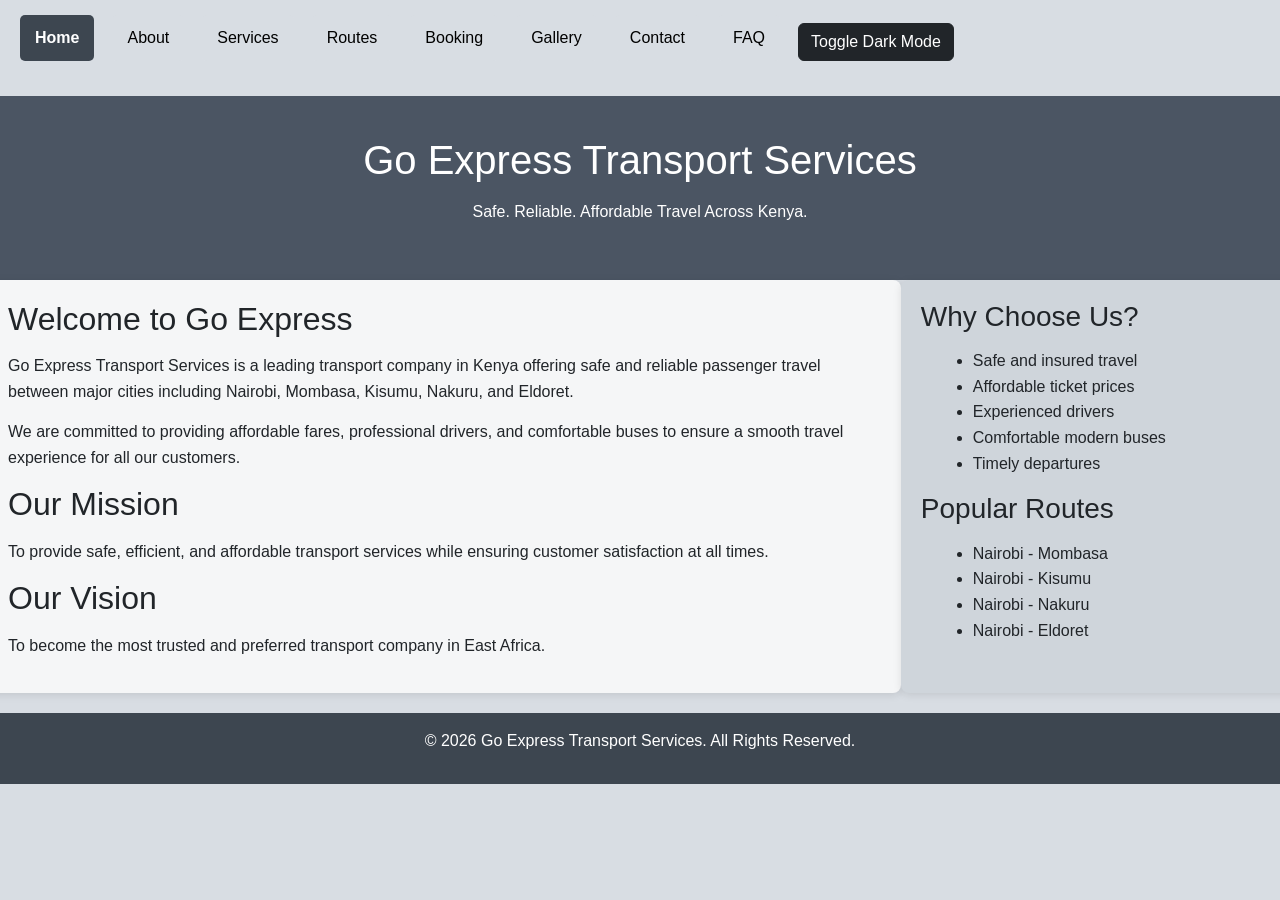
<file: index.html>
<!DOCTYPE html>
<html lang="en">
<head>
    <meta charset="UTF-8">
    <meta name="viewport" content="width=device-width, initial-scale=1.0">
    <title>Go Express Transport - Home</title>
    <link href="https://cdn.jsdelivr.net/npm/bootstrap@5.3.3/dist/css/bootstrap.min.css" rel="stylesheet">
    <link rel="stylesheet" href="css/style.css">
</head>
<body>
     <div class="navigation">

        <a href="index.html" class="active">Home</a>
        <a href="aboutus.html">About</a>
        <a href="services.html">Services</a>
        <a href="routes.html">Routes</a>
        <a href="booking.html">Booking</a>
        <a href="gallery.html">Gallery</a>
        <a href="contact.html">Contact</a>
        <a href="faq.html">FAQ</a>

        <button id="darkModeBtn" class="btn btn-dark mt-2">
            Toggle Dark Mode
        </button>

    </div>
    <!-- Header Section -->
    <div class="banner">
        <h1>Go Express Transport Services</h1>
        <p>Safe. Reliable. Affordable Travel Across Kenya.</p>
    </div>

    <!-- Main Content Section -->
    <div class="row">

        <!-- Left Content -->
        <div class="content">

            <h2>Welcome to Go Express</h2>

            <p>
                Go Express Transport Services is a leading transport company in Kenya
                offering safe and reliable passenger travel between major cities including
                Nairobi, Mombasa, Kisumu, Nakuru, and Eldoret.
            </p>

            <p>
                We are committed to providing affordable fares, professional drivers,
                and comfortable buses to ensure a smooth travel experience for all our customers.
            </p>

            <h2>Our Mission</h2>
            <p>
                To provide safe, efficient, and affordable transport services while ensuring
                customer satisfaction at all times.
            </p>

            <h2>Our Vision</h2>
            <p>
                To become the most trusted and preferred transport company in East Africa.
            </p>

        </div>

        <!-- Right Sidebar -->
        <div class="right_side_bar">

            <h3>Why Choose Us?</h3>
            <ul>
                <li>Safe and insured travel</li>
                <li>Affordable ticket prices</li>
                <li>Experienced drivers</li>
                <li>Comfortable modern buses</li>
                <li>Timely departures</li>
            </ul>

            <h3>Popular Routes</h3>
            <ul>
                <li>Nairobi - Mombasa</li>
                <li>Nairobi - Kisumu</li>
                <li>Nairobi - Nakuru</li>
                <li>Nairobi - Eldoret</li>
            </ul>

        </div>

    </div>

    <!-- Footer -->
    <div class="footer">
        <p>&copy; 2026 Go Express Transport Services. All Rights Reserved.</p>
    </div>

    <script src="https://cdn.jsdelivr.net/npm/bootstrap@5.3.3/dist/js/bootstrap.bundle.min.js"></script>
    <script src="js/script.js"></script>

</body>
</html>
</file>
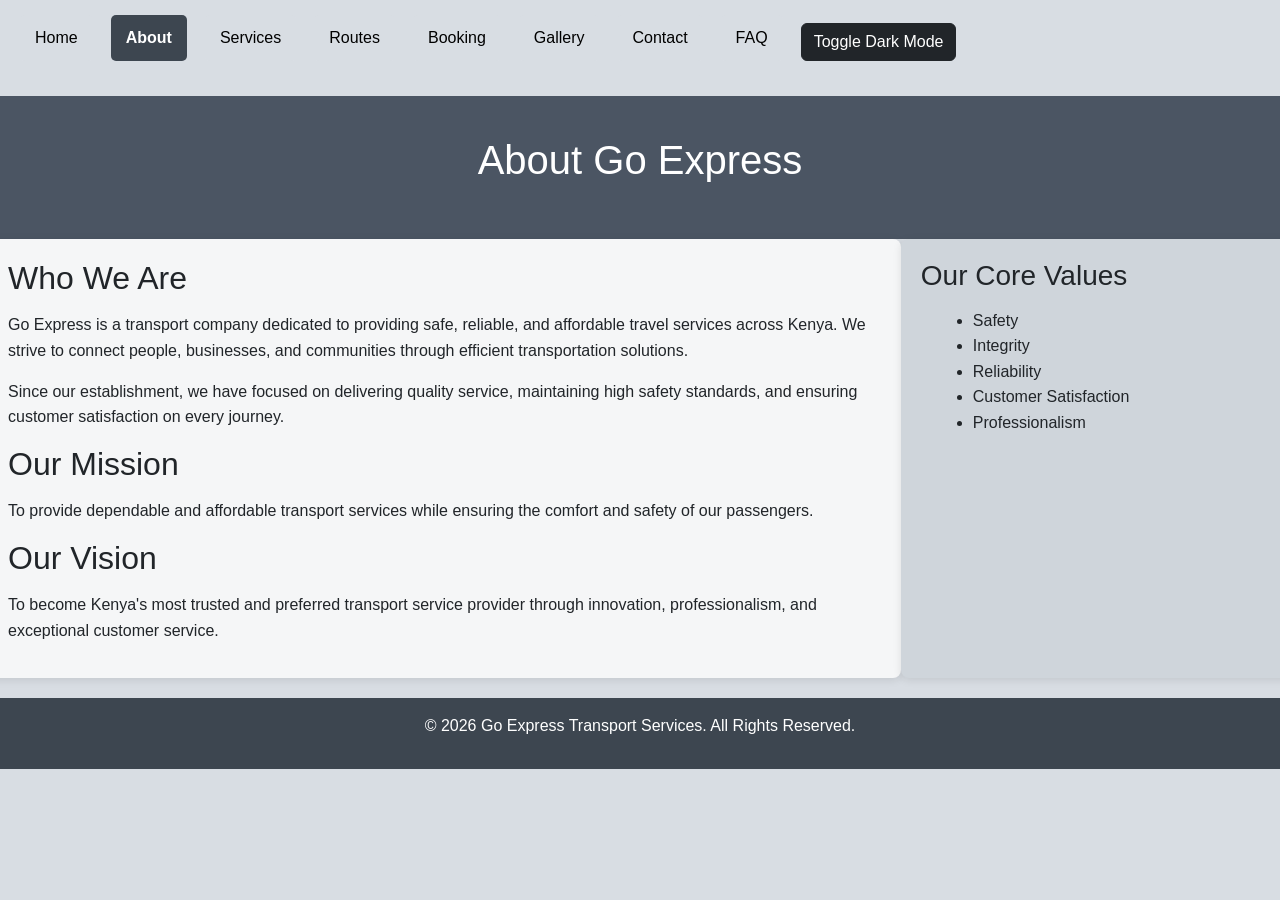
<file: aboutus.html>
<!DOCTYPE html>
<html lang="en">
<head>
    <meta charset="UTF-8">
    <meta name="viewport" content="width=device-width, initial-scale=1.0">
    <title>About Us - Go Express</title>
    <link href="https://cdn.jsdelivr.net/npm/bootstrap@5.3.3/dist/css/bootstrap.min.css" rel="stylesheet">
    <link rel="stylesheet" href="css/style.css">
</head>
<body>
    <div class="navigation">

        <a href="index.html">Home</a>
        <a href="aboutus.html" class="active">About</a>
        <a href="services.html">Services</a>
        <a href="routes.html">Routes</a>
        <a href="booking.html">Booking</a>
        <a href="gallery.html">Gallery</a>
        <a href="contact.html">Contact</a>
        <a href="faq.html">FAQ</a>

        <button id="darkModeBtn" class="btn btn-dark mt-2">
            Toggle Dark Mode
        </button>

    </div>
    <!-- Banner -->
    <div class="banner">
        <h1>About Go Express</h1>
    </div>

    <div class="row">

        <div class="content">

            <h2>Who We Are</h2>

            <p>
                Go Express is a transport company dedicated to providing
                safe, reliable, and affordable travel services across Kenya.
                We strive to connect people, businesses, and communities
                through efficient transportation solutions.
            </p>

            <p>
                Since our establishment, we have focused on delivering
                quality service, maintaining high safety standards, and
                ensuring customer satisfaction on every journey.
            </p>

            <h2>Our Mission</h2>

            <p>
                To provide dependable and affordable transport services
                while ensuring the comfort and safety of our passengers.
            </p>

            <h2>Our Vision</h2>

            <p>
                To become Kenya's most trusted and preferred transport
                service provider through innovation, professionalism,
                and exceptional customer service.
            </p>
        </div>
         
        <div class="right_side_bar">

            <h3>Our Core Values</h3>

            <ul>
                <li>Safety</li>
                <li>Integrity</li>
                <li>Reliability</li>
                <li>Customer Satisfaction</li>
                <li>Professionalism</li>
            </ul>

        </div>

    </div>

    <div class="footer">
        <p>&copy; 2026 Go Express Transport Services. All Rights Reserved.</p>
    </div>

    <script src="https://cdn.jsdelivr.net/npm/bootstrap@5.3.3/dist/js/bootstrap.bundle.min.js"></script>
    <script src="js/script.js"></script>

</body>
</html>
</file>
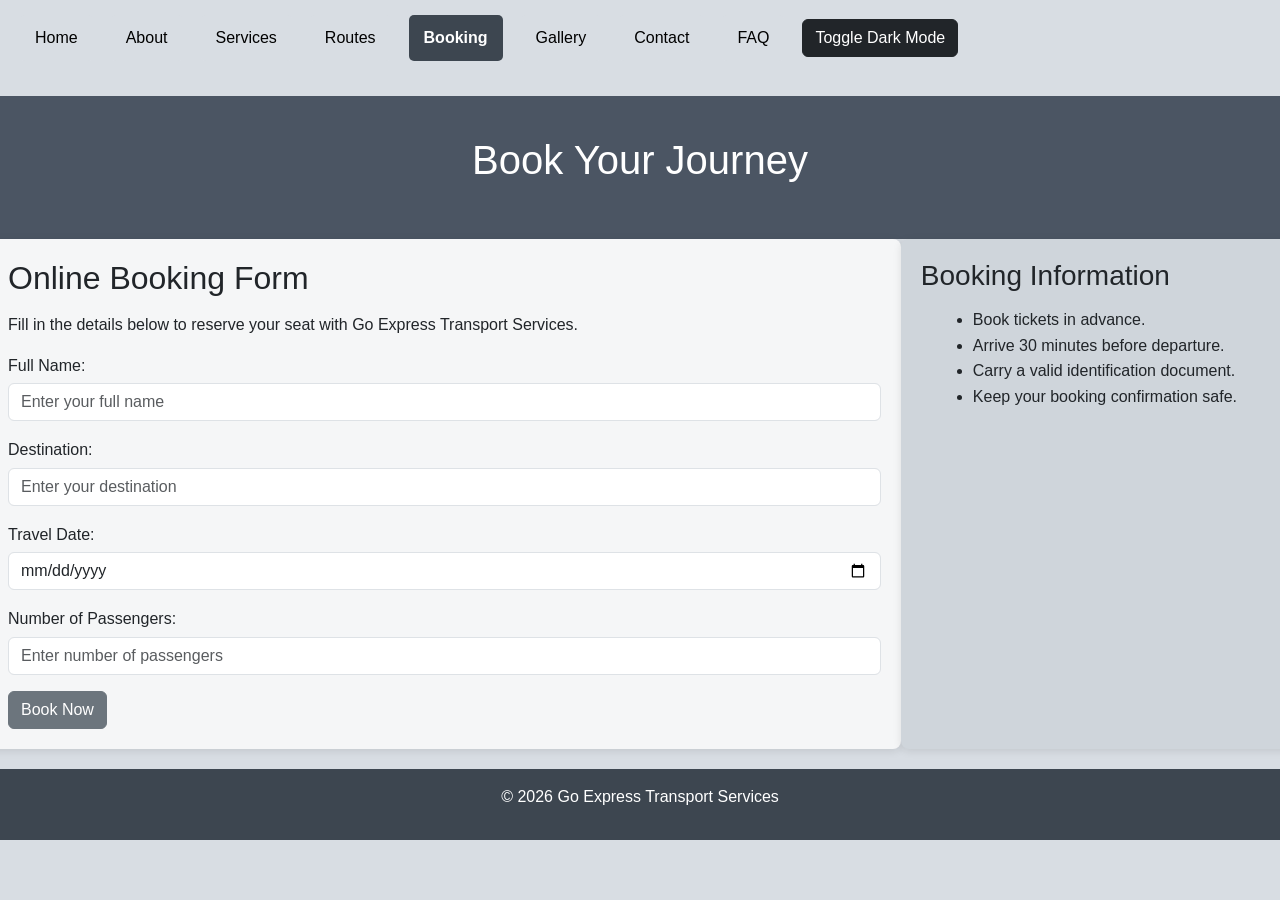
<file: booking.html>
<!DOCTYPE html>
<html lang="en">
<head>
    <meta charset="UTF-8">
    <meta name="viewport" content="width=device-width, initial-scale=1.0">
    <title>Booking - Go Express Transport</title>

    <link href="https://cdn.jsdelivr.net/npm/bootstrap@5.3.3/dist/css/bootstrap.min.css" rel="stylesheet">
    <link rel="stylesheet" href="css/style.css">
</head>
<body>
   <div class="navigation">

    <a href="index.html">Home</a>
    <a href="aboutus.html">About</a>
    <a href="services.html">Services</a>
    <a href="routes.html">Routes</a>
    <a href="booking.html" class="active">Booking</a>
    <a href="gallery.html">Gallery</a>
    <a href="contact.html">Contact</a>
    <a href="faq.html">FAQ</a>

    <button id="darkModeBtn" class="btn btn-dark">Toggle Dark Mode</button>
   </div>

    <div class="banner">
        <h1>Book Your Journey</h1>
    </div>

    <div class="row">

        <div class="content">

            <h2>Online Booking Form</h2>

            <p>
                Fill in the details below to reserve your seat with
                Go Express Transport Services.
            </p>

            <form id="bookingForm">

                <div class="mb-3">
                    <label for="fullname">Full Name:</label>
                    <input type="text" class="form-control" id="fullname" name="fullname" placeholder="Enter your full name" required>
                </div>

                <div class="mb-3">
                    <label for="destination">Destination:</label>
                    <input type="text" class="form-control" id="destination" name="destination" placeholder="Enter your destination" required>
                </div>

                <div class="mb-3">
                    <label for="traveldate">Travel Date:</label>
                    <input type="date" class="form-control" id="traveldate" name="traveldate" required>
                </div>

                <div class="mb-3">
                    <label for="passengers">Number of Passengers:</label>
                    <input type="number" class="form-control" id="passengers" name="passengers" placeholder="Enter number of passengers" required>
                </div>

                <button type="submit" class="btn btn-secondary" id="bookButton">Book Now</button>

            </form>

        </div>

        <div class="right_side_bar">

            <h3>Booking Information</h3>

            <ul>
                <li>Book tickets in advance.</li>
                <li>Arrive 30 minutes before departure.</li>
                <li>Carry a valid identification document.</li>
                <li>Keep your booking confirmation safe.</li>
            </ul>

        </div>

    </div>

    <div class="footer">
        <p>&copy; 2026 Go Express Transport Services</p>
    </div>

    <script src="https://cdn.jsdelivr.net/npm/bootstrap@5.3.3/dist/js/bootstrap.bundle.min.js"></script>

    <script src="js/script.js"></script>

</body>
</html>
</file>
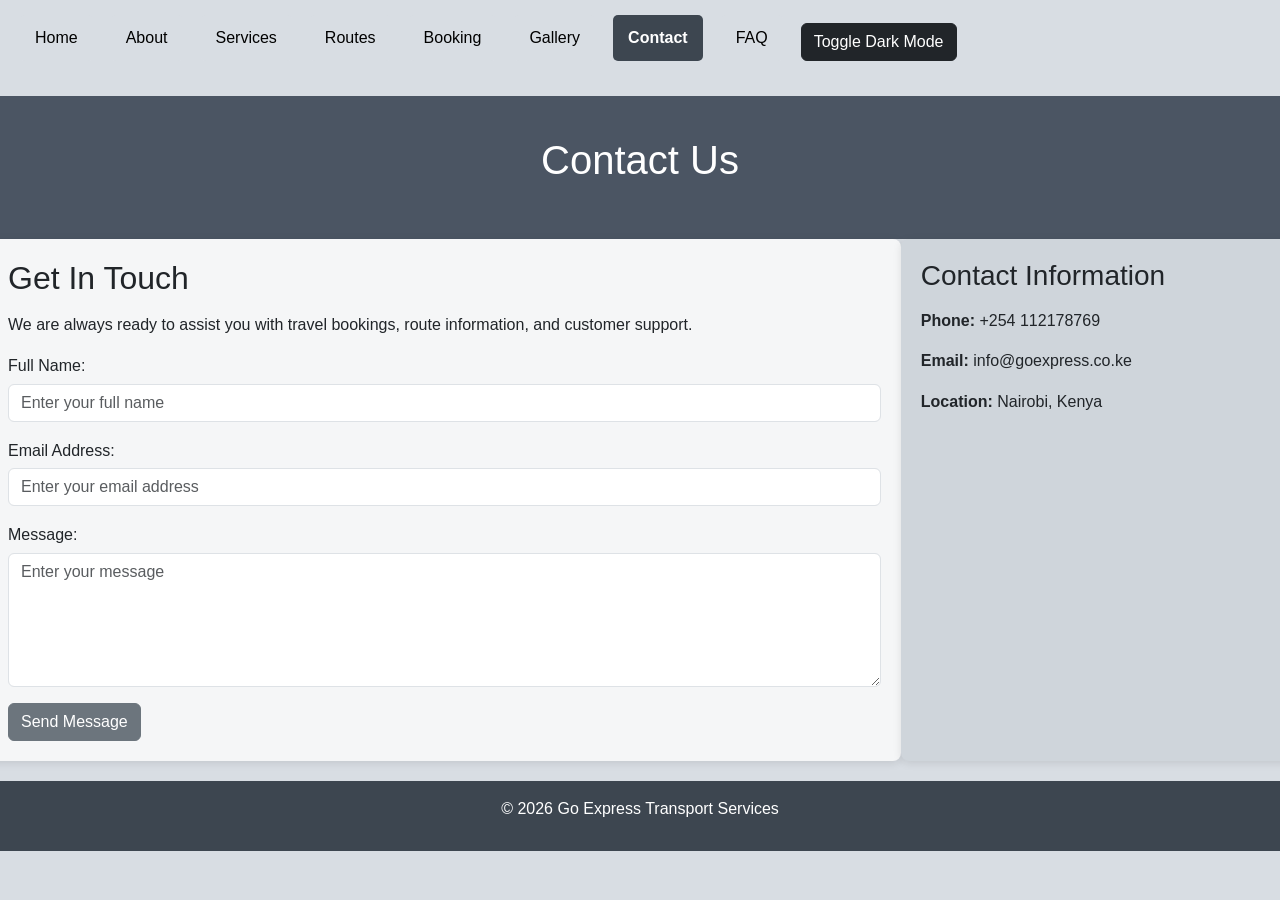
<file: contact.html>
<!DOCTYPE html>
<html lang="en">
<head>
    <meta charset="UTF-8">
    <meta name="viewport" content="width=device-width, initial-scale=1.0">
    <title>Contact Us - Go Express Transport</title>
    <link href="https://cdn.jsdelivr.net/npm/bootstrap@5.3.3/dist/css/bootstrap.min.css" rel="stylesheet">
    <link rel="stylesheet" href="css/style.css">
</head>
<body>
    <div class="navigation">

        <a href="index.html">Home</a>
        <a href="aboutus.html">About</a>
        <a href="services.html">Services</a>
        <a href="routes.html">Routes</a>
        <a href="booking.html">Booking</a>
        <a href="gallery.html">Gallery</a>
        <a href="contact.html" class="active">Contact</a>
        <a href="faq.html">FAQ</a>

        <button id="darkModeBtn" class="btn btn-dark mt-2">
            Toggle Dark Mode
        </button>

    </div>
    <div class="banner">
        <h1>Contact Us</h1>
    </div>

    <div class="row">

        <div class="content">

            <h2>Get In Touch</h2>

            <p>
                We are always ready to assist you with travel bookings,
                route information, and customer support.
            </p>

            <form id="contactForm">

                <div class="mb-3">
                    <label for="name">Full Name:</label>
                    <input type="text" class="form-control" id="name" name="name" placeholder="Enter your full name" required>
                </div>

                <div class="mb-3">
                    <label for="email">Email Address:</label>
                    <input type="email" class="form-control" id="email" name="email" placeholder="Enter your email address" required>
                </div>

                <div class="mb-3">
                    <label for="message">Message:</label>
                    <textarea class="form-control" id="message" name="message" rows="5" placeholder="Enter your message" required></textarea>
                </div>

                <button type="submit" class="btn btn-secondary" id="sendButton">Send Message</button>

            </form>

        </div>

        <div class="right_side_bar">

            <h3>Contact Information</h3>

            <p><strong>Phone:</strong> +254 112178769</p>
            <p><strong>Email:</strong> info@goexpress.co.ke</p>
            <p><strong>Location:</strong> Nairobi, Kenya</p>

        </div>

    </div>

    <div class="footer">
        <p>&copy; 2026 Go Express Transport Services</p>
    </div>

    <script src="https://cdn.jsdelivr.net/npm/bootstrap@5.3.3/dist/js/bootstrap.bundle.min.js"></script>

    <script src="js/script.js"></script>

</body>
</html>
</file>
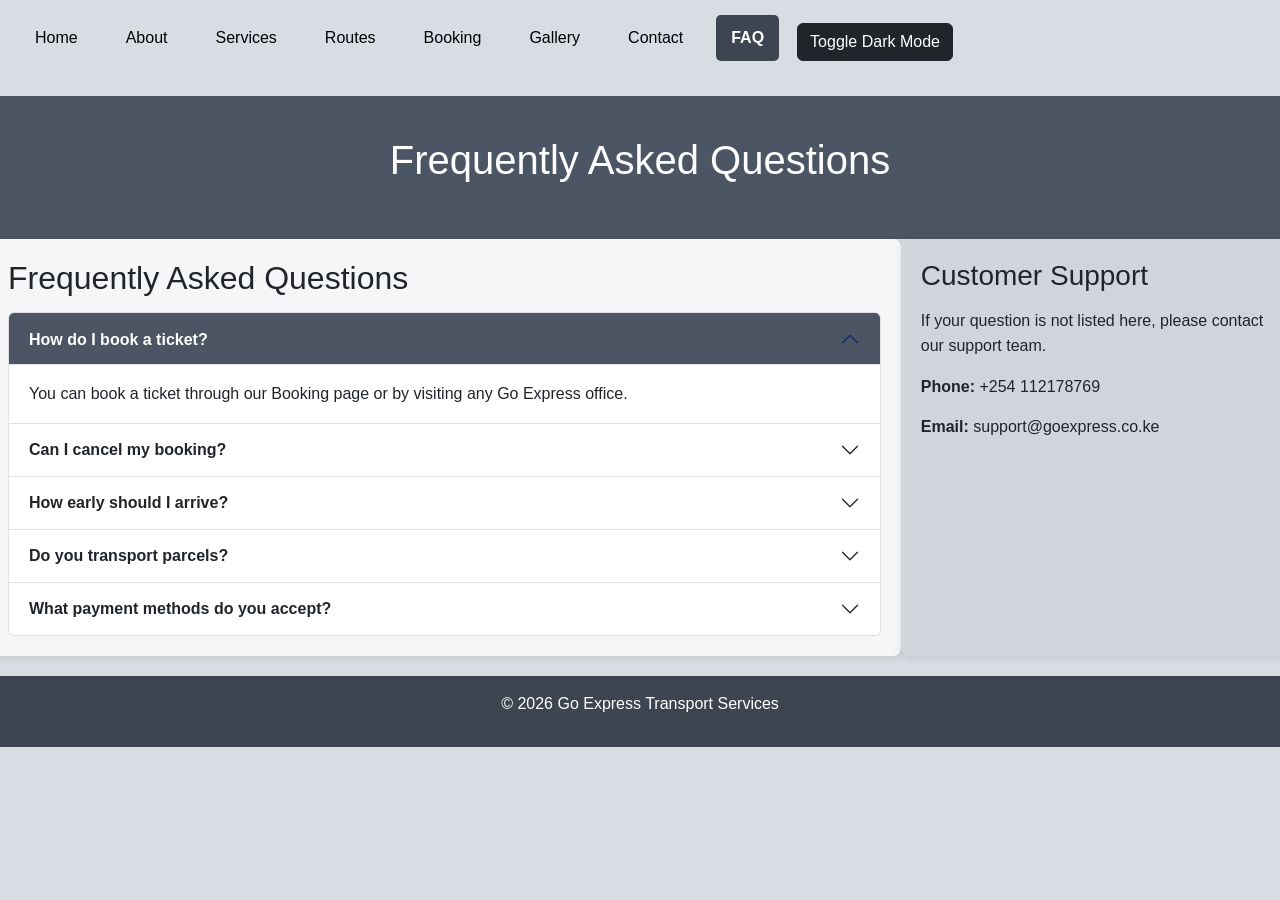
<file: faq.html>
<!DOCTYPE html>
<html lang="en">
<head>
    <meta charset="UTF-8">
    <meta name="viewport" content="width=device-width, initial-scale=1.0">
    <title>FAQ - Go Express Transport</title>
    <link href="https://cdn.jsdelivr.net/npm/bootstrap@5.3.3/dist/css/bootstrap.min.css" rel="stylesheet">
    <link rel="stylesheet" href="css/style.css">
</head>
<body>
     <div class="navigation">

        <a href="index.html">Home</a>
        <a href="aboutus.html">About</a>
        <a href="services.html">Services</a>
        <a href="routes.html">Routes</a>
        <a href="booking.html">Booking</a>
        <a href="gallery.html">Gallery</a>
        <a href="contact.html">Contact</a>
        <a href="faq.html" class="active">FAQ</a>

        <button id="darkModeBtn" class="btn btn-dark mt-2">
            Toggle Dark Mode
        </button>

    </div>
    <div class="banner">
        <h1>Frequently Asked Questions</h1>
    </div>

    <div class="row">

        <div class="content">

    <h2>Frequently Asked Questions</h2>

    <div class="accordion" id="faqAccordion">

        <div class="accordion-item">
            <h2 class="accordion-header" id="headingOne">
                <button class="accordion-button" type="button"
                        data-bs-toggle="collapse"
                        data-bs-target="#collapseOne">
                    How do I book a ticket?
                </button>
            </h2>

            <div id="collapseOne"
                 class="accordion-collapse collapse show"
                 data-bs-parent="#faqAccordion">

                <div class="accordion-body">
                    You can book a ticket through our Booking page or by visiting any Go Express office.
                </div>

            </div>
        </div>

        <div class="accordion-item">
            <h2 class="accordion-header" id="headingTwo">
                <button class="accordion-button collapsed" type="button"
                        data-bs-toggle="collapse"
                        data-bs-target="#collapseTwo">
                    Can I cancel my booking?
                </button>
            </h2>

            <div id="collapseTwo"
                 class="accordion-collapse collapse"
                 data-bs-parent="#faqAccordion">

                <div class="accordion-body">
                    Yes. Bookings may be cancelled according to our cancellation policy.
                </div>

            </div>
        </div>

        <div class="accordion-item">
            <h2 class="accordion-header" id="headingThree">
                <button class="accordion-button collapsed" type="button"
                        data-bs-toggle="collapse"
                        data-bs-target="#collapseThree">
                    How early should I arrive?
                </button>
            </h2>

            <div id="collapseThree"
                 class="accordion-collapse collapse"
                 data-bs-parent="#faqAccordion">

                <div class="accordion-body">
                    Please arrive at least 30 minutes before your scheduled departure.
                </div>

            </div>
        </div>

        <div class="accordion-item">
            <h2 class="accordion-header" id="headingFour">
                <button class="accordion-button collapsed" type="button"
                        data-bs-toggle="collapse"
                        data-bs-target="#collapseFour">
                    Do you transport parcels?
                </button>
            </h2>

            <div id="collapseFour"
                 class="accordion-collapse collapse"
                 data-bs-parent="#faqAccordion">

                <div class="accordion-body">
                    Yes. We provide parcel delivery services across major towns in Kenya.
                </div>

            </div>
        </div>

        <div class="accordion-item">
            <h2 class="accordion-header" id="headingFive">
                <button class="accordion-button collapsed" type="button"
                        data-bs-toggle="collapse"
                        data-bs-target="#collapseFive">
                    What payment methods do you accept?
                </button>
            </h2>

            <div id="collapseFive"
                 class="accordion-collapse collapse"
                 data-bs-parent="#faqAccordion">

                <div class="accordion-body">
                    We accept cash, mobile money, and bank transfers.
                </div>

            </div>
        </div>

    </div>

</div>

         <div class = "right_side_bar">

            <h3>Customer Support</h3>

            <p>
                If your question is not listed here,
                please contact our support team.
            </p>
            <p><strong>Phone:</strong> +254 112178769</p>
            <p><strong>Email:</strong> support@goexpress.co.ke</p>
         </div>
    </div>

    <div class="footer">
        <p>&copy; 2026 Go Express Transport Services</p>
    </div>

    <script src="https://cdn.jsdelivr.net/npm/bootstrap@5.3.3/dist/js/bootstrap.bundle.min.js"></script>
    <script src="js/script.js"></script>

</body>
</html>
</file>
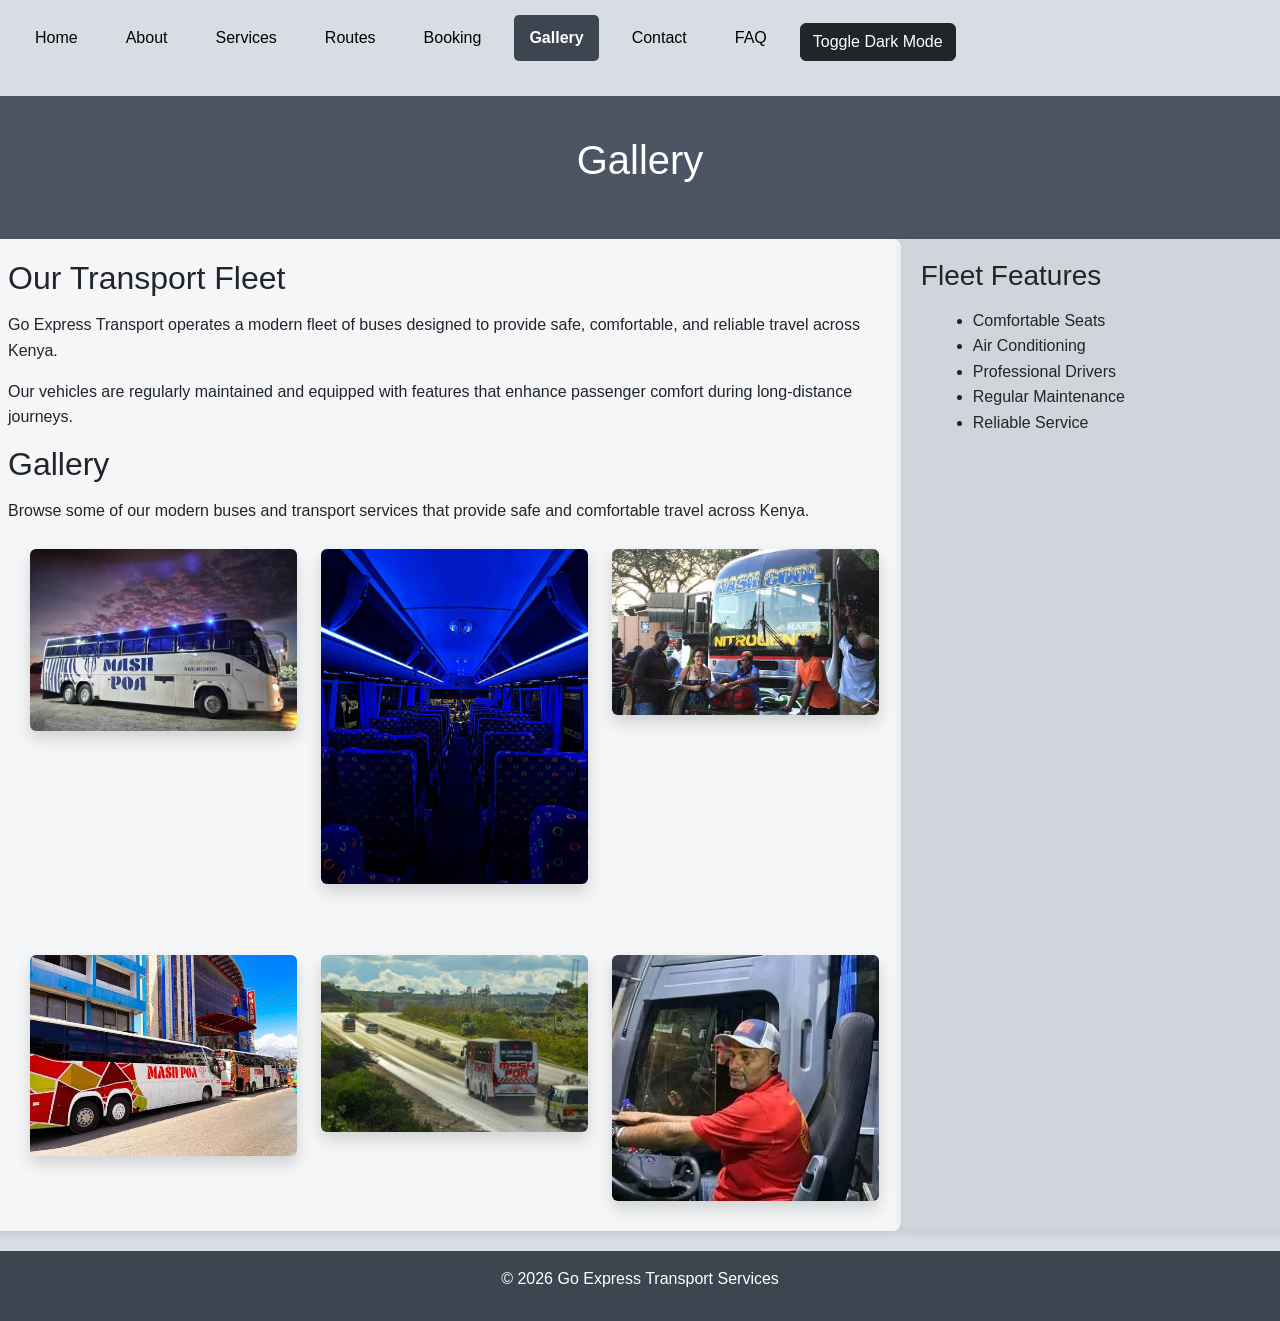
<file: gallery.html>
<!DOCTYPE html>
<html lang="en">
<head>
    <meta charset="UTF-8">
    <meta name="viewport" content="width=device-width, initial-scale=1.0">
    <title>Gallery - Go Express Transport</title>
    <link href="https://cdn.jsdelivr.net/npm/bootstrap@5.3.3/dist/css/bootstrap.min.css" rel="stylesheet">
    <link rel="stylesheet" href="css/style.css">
</head>
<body>
     <div class="navigation">

        <a href="index.html">Home</a>
        <a href="aboutus.html">About</a>
        <a href="services.html">Services</a>
        <a href="routes.html">Routes</a>
        <a href="booking.html">Booking</a>
        <a href="gallery.html" class="active">Gallery</a>
        <a href="contact.html">Contact</a>
        <a href="faq.html">FAQ</a>

        <button id="darkModeBtn" class="btn btn-dark mt-2">
            Toggle Dark Mode
        </button>

    </div>
    <div class="banner">
        <h1>Gallery</h1>
    </div>

    <div class="row">

        <div class="content">

            <h2>Our Transport Fleet</h2>

            <p>
                Go Express Transport operates a modern fleet of buses designed
                to provide safe, comfortable, and reliable travel across Kenya.
            </p>

            <p>
                Our vehicles are regularly maintained and equipped with features
                that enhance passenger comfort during long-distance journeys.
            </p>

            <h2>Gallery</h2>

            <p>
                Browse some of our modern buses and transport services that provide
                safe and comfortable travel across Kenya.
            </p>

            <div class="container">
                <div class="row">
                    <div class="col-md-4">
                        <img src="images/bus1.jpg" alt="Go Express Bus" class="img-fluid rounded shadow">
                    </div>
                    <div class="col-md-4">
                        <img src="images/bus2.jpg" alt="Bus Interior" class="img-fluid rounded shadow">
                    </div>
                    <div class="col-md-4">
                        <img src="images/bus3.jpg" alt="Passengers Boarding" class="img-fluid rounded shadow">
                    </div>
                </div>
            </div>

            <br><br>

            <div class="container">
                <div class="row">
                    <div class="col-md-4">
                        <img src="images/bus4.jpg" alt="Modern Coach" class="img-fluid rounded shadow">
                    </div>
                    <div class="col-md-4">
                        <img src="images/bus5.jpg" alt="Bus Terminal" class="img-fluid rounded shadow">
                    </div>
                    <div class="col-md-4">
                        <img src="images/bus6.jpg" alt="Highway Journey" class="img-fluid rounded shadow">
                    </div>
                </div>
            </div>
        </div>

        <div class="right_side_bar">

            <h3>Fleet Features</h3>

            <ul>
                <li>Comfortable Seats</li>
                <li>Air Conditioning</li>
                <li>Professional Drivers</li>
                <li>Regular Maintenance</li>
                <li>Reliable Service</li>
            </ul>

        </div>

    </div>

    <div class="footer">
        <p>&copy; 2026 Go Express Transport Services</p>
    </div>

    <script src="https://cdn.jsdelivr.net/npm/bootstrap@5.3.3/dist/js/bootstrap.bundle.min.js"></script>
    <script src="js/script.js"></script>
</body>
</html>
</file>
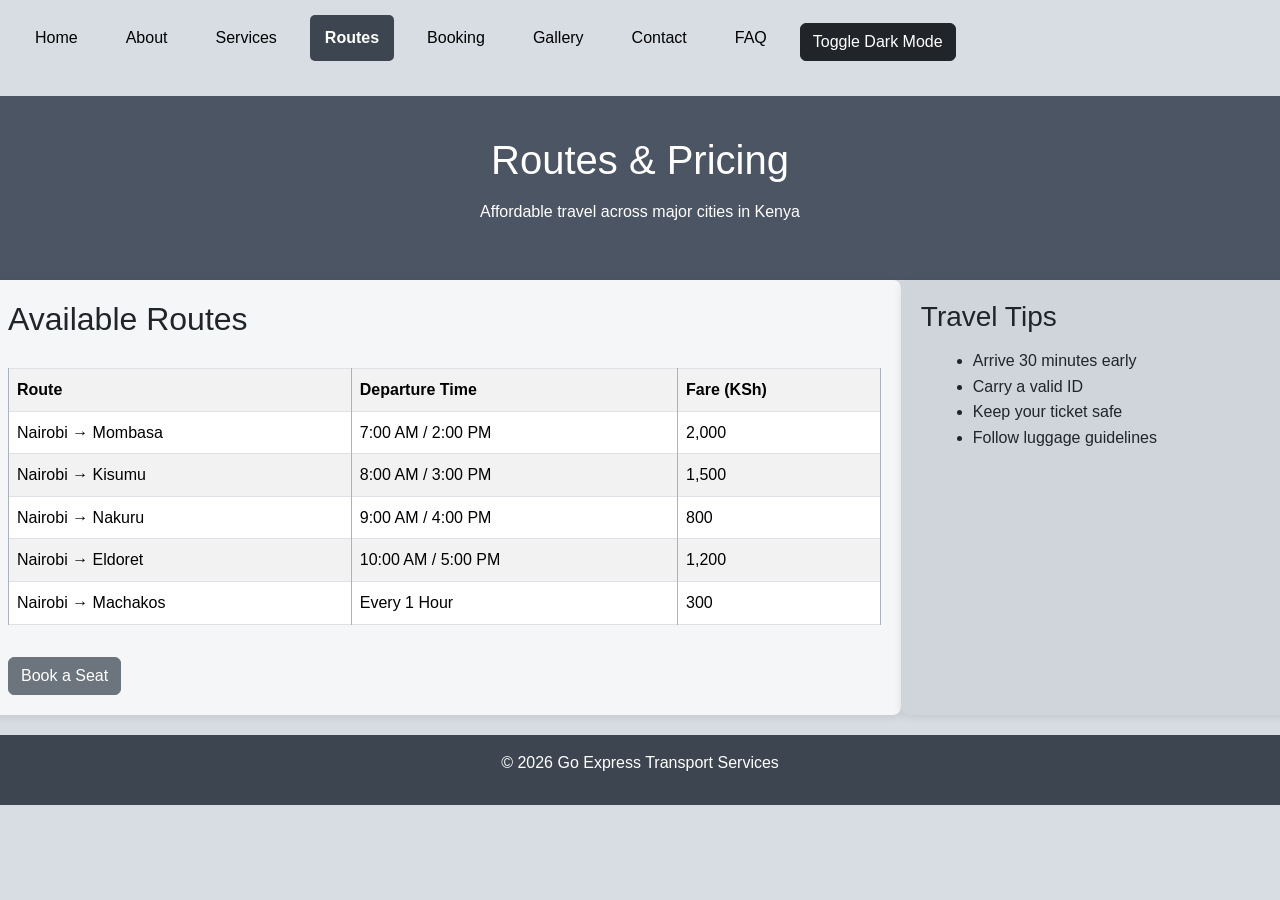
<file: routes.html>
<!DOCTYPE html>
<html lang="en">
<head>
    <meta charset="UTF-8">
    <meta name="viewport" content="width=device-width, initial-scale=1.0">
    <title>Routes & Pricing - Go Express</title>
    <link href="https://cdn.jsdelivr.net/npm/bootstrap@5.3.3/dist/css/bootstrap.min.css" rel="stylesheet">
    <link rel="stylesheet" href="css/style.css">
</head>
<body>
    <div class="navigation">

        <a href="index.html">Home</a>
        <a href="aboutus.html">About</a>
        <a href="services.html">Services</a>
        <a href="routes.html" class="active">Routes</a>
        <a href="booking.html">Booking</a>
        <a href="gallery.html">Gallery</a>
        <a href="contact.html">Contact</a>
        <a href="faq.html">FAQ</a>

        <button id="darkModeBtn" class="btn btn-dark mt-2">
            Toggle Dark Mode
        </button>

    </div>
    <!-- Banner -->
    <div class="banner">
        <h1>Routes & Pricing</h1>
        <p>Affordable travel across major cities in Kenya</p>
    </div>

    <!-- Main Content -->
    <div class="row">

        <!-- Left Side -->
        <div class="content">

            <h2>Available Routes</h2>
 
           <div class="table-responsive">
            <table class="table table-striped table-bordered table-hover">
                <tr>
                    <th>Route</th>
                    <th>Departure Time</th>
                    <th>Fare (KSh)</th>
                </tr>

                <tr>
                    <td>Nairobi → Mombasa</td>
                    <td>7:00 AM / 2:00 PM</td>
                    <td>2,000</td>
                </tr>

                <tr>
                    <td>Nairobi → Kisumu</td>
                    <td>8:00 AM / 3:00 PM</td>
                    <td>1,500</td>
                </tr>

                <tr>
                    <td>Nairobi → Nakuru</td>
                    <td>9:00 AM / 4:00 PM</td>
                    <td>800</td>
                </tr>

                <tr>
                    <td>Nairobi → Eldoret</td>
                    <td>10:00 AM / 5:00 PM</td>
                    <td>1,200</td>
                </tr>

                <tr>
                    <td>Nairobi → Machakos</td>
                    <td>Every 1 Hour</td>
                    <td>300</td>
                </tr>

            </table>
          </div>

        <a href="booking.html" class="btn btn-secondary mt-3">Book a Seat</a>

        </div>

        <!-- Right Sidebar -->
        <div class="right_side_bar">

            <h3>Travel Tips</h3>
            <ul>
                <li>Arrive 30 minutes early</li>
                <li>Carry a valid ID</li>
                <li>Keep your ticket safe</li>
                <li>Follow luggage guidelines</li>
            </ul>

        </div>

    </div>

    <!-- Footer -->
    <div class="footer">
        <p>&copy; 2026 Go Express Transport Services</p>
    </div>

    <script src="https://cdn.jsdelivr.net/npm/bootstrap@5.3.3/dist/js/bootstrap.bundle.min.js"></script>
    <script src="js/script.js"></script>

</body>
</html>
</file>
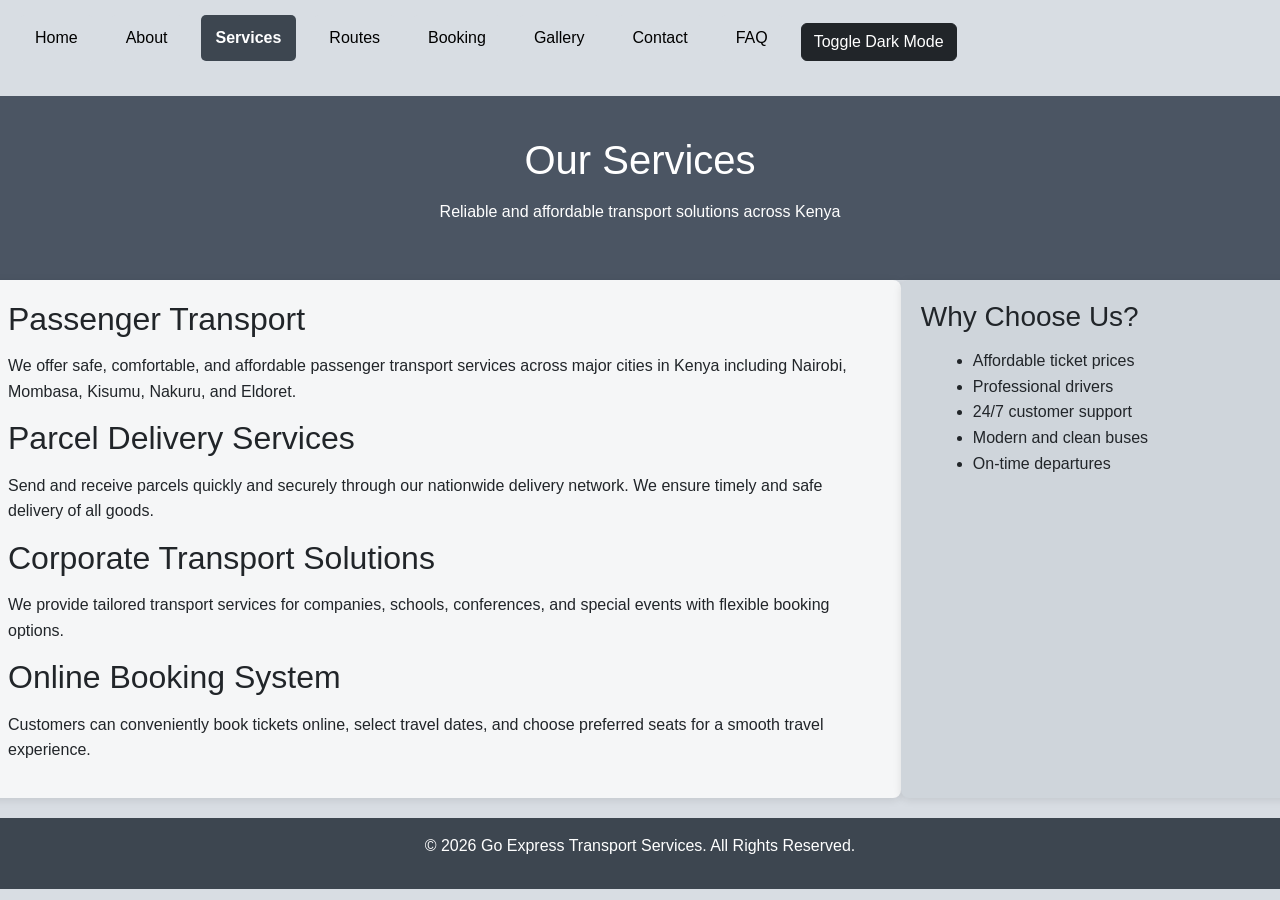
<file: services.html>
<!DOCTYPE html>
<html lang="en">
<head>
    <meta charset="UTF-8">
    <meta name="viewport" content="width=device-width, initial-scale=1.0">
    <title>Services - Go Express Transport</title>
    <link href="https://cdn.jsdelivr.net/npm/bootstrap@5.3.3/dist/css/bootstrap.min.css" rel="stylesheet">
    <link rel="stylesheet" href="css/style.css">
</head>
<body>
    <div class="navigation">

        <a href="index.html">Home</a>
        <a href="aboutus.html">About</a>
        <a href="services.html" class="active">Services</a>
        <a href="routes.html">Routes</a>
        <a href="booking.html">Booking</a>
        <a href="gallery.html">Gallery</a>
        <a href="contact.html">Contact</a>
        <a href="faq.html">FAQ</a>

        <button id="darkModeBtn" class="btn btn-dark mt-2">
            Toggle Dark Mode
        </button>

    </div>
    <!-- Banner -->
    <div class="banner">
        <h1>Our Services</h1>
        <p>Reliable and affordable transport solutions across Kenya</p>
    </div>

    <!-- Main Content Row -->
    <div class="row">

        <!-- Left Content -->
        <div class="content">

            <h2>Passenger Transport</h2>
            <p>
                We offer safe, comfortable, and affordable passenger transport
                services across major cities in Kenya including Nairobi, Mombasa,
                Kisumu, Nakuru, and Eldoret.
            </p>

            <h2>Parcel Delivery Services</h2>
            <p>
                Send and receive parcels quickly and securely through our nationwide
                delivery network. We ensure timely and safe delivery of all goods.
            </p>

            <h2>Corporate Transport Solutions</h2>
            <p>
                We provide tailored transport services for companies, schools,
                conferences, and special events with flexible booking options.
            </p>

            <h2>Online Booking System</h2>
            <p>
                Customers can conveniently book tickets online, select travel dates,
                and choose preferred seats for a smooth travel experience.
            </p>

        </div>

        <!-- Right Sidebar -->
        <div class="right_side_bar">

            <h3>Why Choose Us?</h3>
            <ul>
                <li>Affordable ticket prices</li>
                <li>Professional drivers</li>
                <li>24/7 customer support</li>
                <li>Modern and clean buses</li>
                <li>On-time departures</li>
            </ul>

        </div>

    </div>

    <!-- Footer -->
    <div class="footer">
        <p>&copy; 2026 Go Express Transport Services. All Rights Reserved.</p>
    </div>

    <script src="https://cdn.jsdelivr.net/npm/bootstrap@5.3.3/dist/js/bootstrap.bundle.min.js"></script>
     <script src="js/script.js"></script>

</body>
</html>
</file>
<file: css/style.css>
/* Reset some default browser styling */
*{
    margin: 0;
    padding: 0;
    box-sizing: border-box;
}

/* Body styling */
body{
    font-family: Arial, Helvetica, sans-serif;
    background-color: #d8dde3;
    line-height: 1.6;
}

/* Navigation Links */
a{
    text-decoration: none;
    color: black;
    background-color: #d8dde3;
    padding: 10px 15px;
    margin-right: 8px;
    border-radius: 5px;
    display: inline-block;
}
/* Hover Effect */
a:hover{
    background-color: #3d4650;
    color: white;
}
/* Active Navigation Link */
.active{
    background-color: #3d4650;
    color: white;
    font-weight: bold;
}
/* Banner Section */
.banner{
    background-color: #4b5563;
    color: white;
    text-align: center;
    padding: 40px;
}

/* Main Layout */
.row{
    display: flex;
    flex-wrap: wrap;
}

/* Main Content */
.content{
    flex: 70%;
    padding: 20px;
    background-color: #f5f6f7;
    border-radius: 8px;
    box-shadow: 0 2px 8px rgba(0,0,0,0.1);
}

/* Right Sidebar */
.right_side_bar{
    flex: 30%;
    padding: 20px;
    background-color: #cfd5db;
    border-radius: 8px;
    box-shadow: 0 2px 8px rgba(0,0,0,0.1);
}

/* Footer */
.footer{
    background-color: #3d4650;
    color: white;
    text-align: center;
    padding: 15px;
    margin-top: 20px;
}

/* Headings */
h1, h2, h3{
    margin-bottom: 15px;
}

/* Paragraphs */
p{
    margin-bottom: 15px;
}

/* Lists */
ul{
    margin-left: 20px;
}
/* Form Styling */
input,
textarea{
    width: 100%;
    padding: 10px;
    margin-top: 5px;
    margin-bottom: 15px;
    border: 1px solid #aab2bb;
    border-radius: 5px;
}

/* Table Styling */
table{
    width: 100%;
    border-collapse: collapse;
    margin-top: 15px;
}

table, th, td{
    border: 1px solid #aab2bb;
}

th{
    background-color: #4b5563;
    color: white;
    padding: 10px;
}

td{
    padding: 10px;
    background-color: #f5f6f7;
}
/* Responsive Design */
@media screen and (max-width: 768px){

    .row{
        flex-direction: column;
    }

    .content{
        flex: 100%;
        padding: 15px;
    }

    .right_side_bar{
        flex: 100%;
        padding: 15px;
        margin-top: 15px;
    }

    a{
        display: block;
        width: 100%;
        text-align: center;
        margin-bottom: 5px;
    }

    .banner{
        padding: 20px;
    }

    img{
        width: 100%;
        height: auto;
    }

}
/* Dark Mode */

.dark-mode{
    background-color: #222;
    color: white;
}

.dark-mode .content{
    background-color: #2f2f2f;
    color: white;
}

.dark-mode .right_side_bar{
    background-color: #3a3a3a;
    color: white;
}

.dark-mode .banner{
    background-color: #1f2937;
}

.dark-mode .footer{
    background-color: #111;
}

.dark-mode a{
    background-color: #555;
    color: white;
}

.dark-mode a:hover{
    background-color: #888;
}
/* Gallery Styling */

img{
    margin: 10px;
    transition: transform 0.3s ease;
}

img:hover{
    transform: scale(1.05);
}
/* Navigation Container */

.navigation{
    display: flex;
    flex-wrap: wrap;
    align-items: center;
    gap: 10px;
    padding: 15px 20px;
    margin-bottom: 20px;
}
/* FAQ Accordion */

.accordion-button{
    font-weight: bold;
}

.accordion-button:not(.collapsed){
    background-color: #4b5563;
    color: white;
}

.accordion-button:focus{
    box-shadow: none;
}
/* Keyboard Focus */

a:focus,
button:focus,
input:focus,
textarea:focus{
    outline: 2px solid #4b5563;
    outline-offset: 2px;
}
</file>
